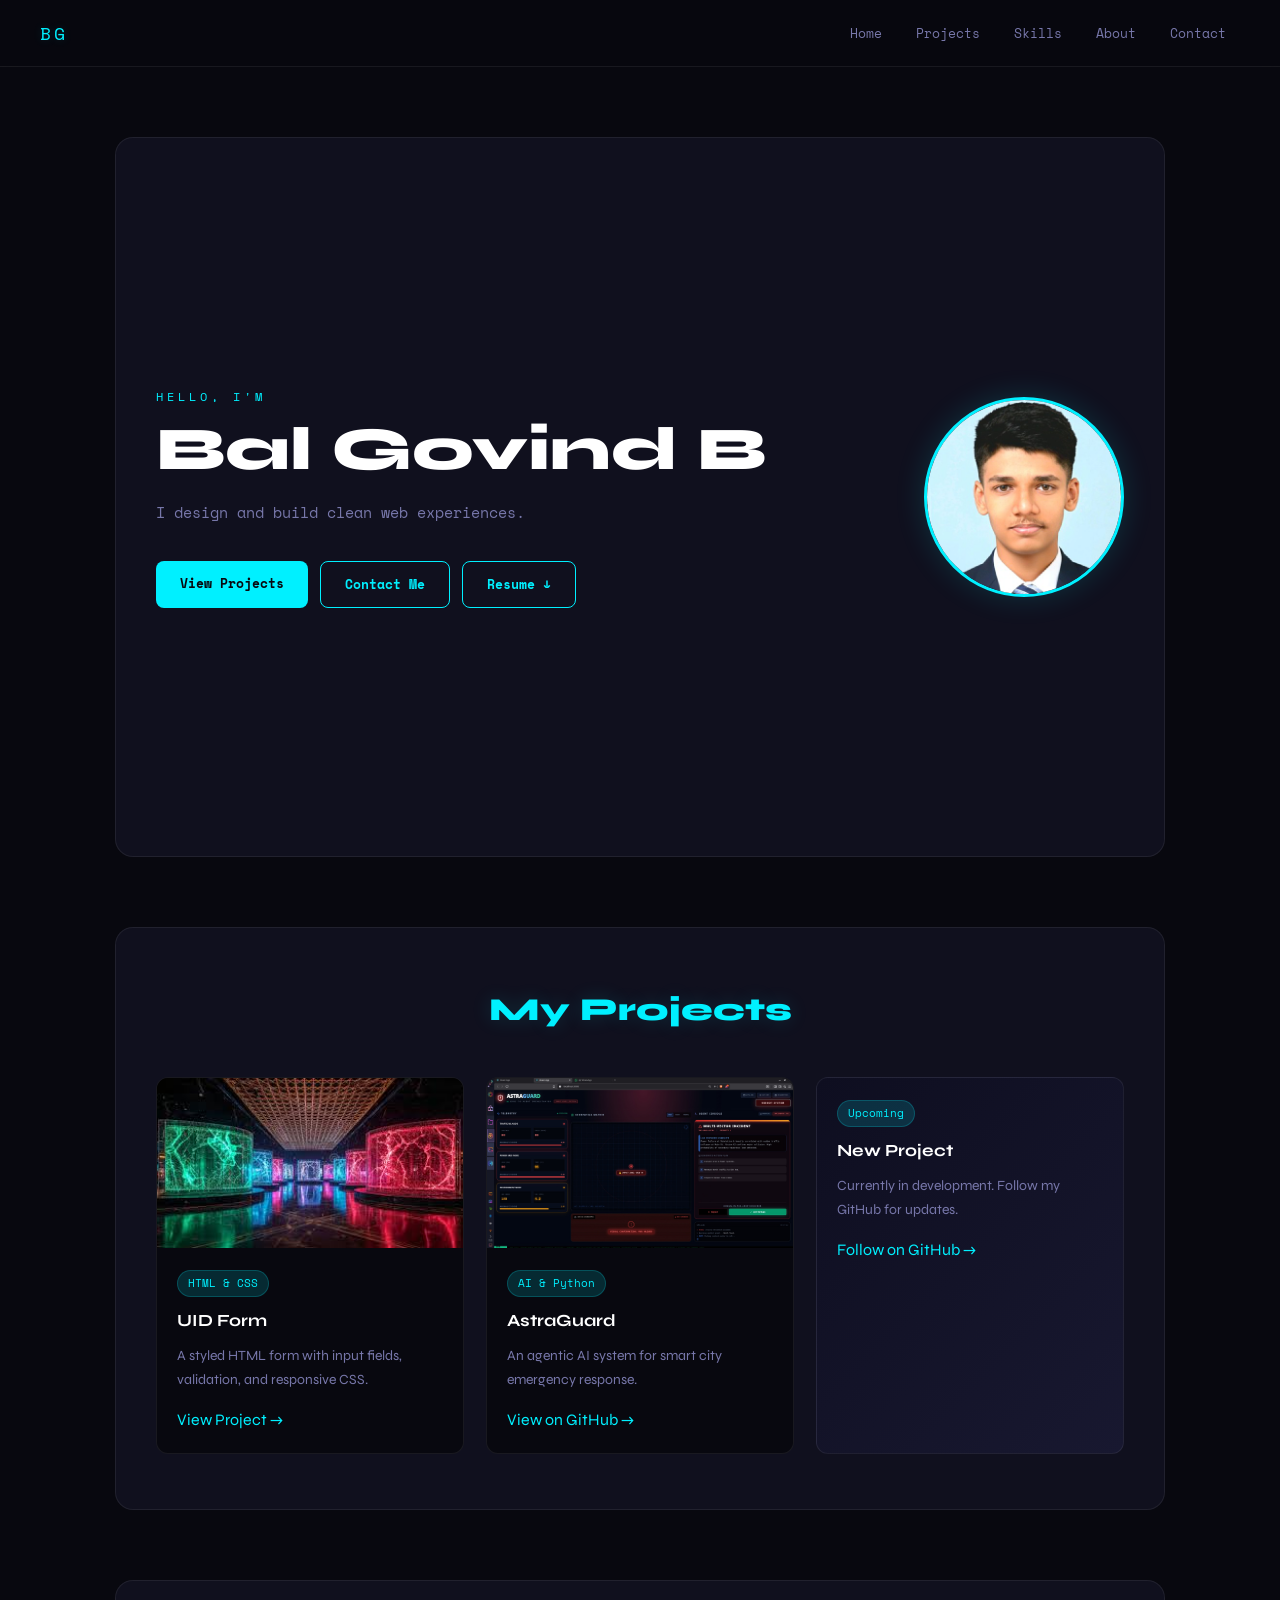
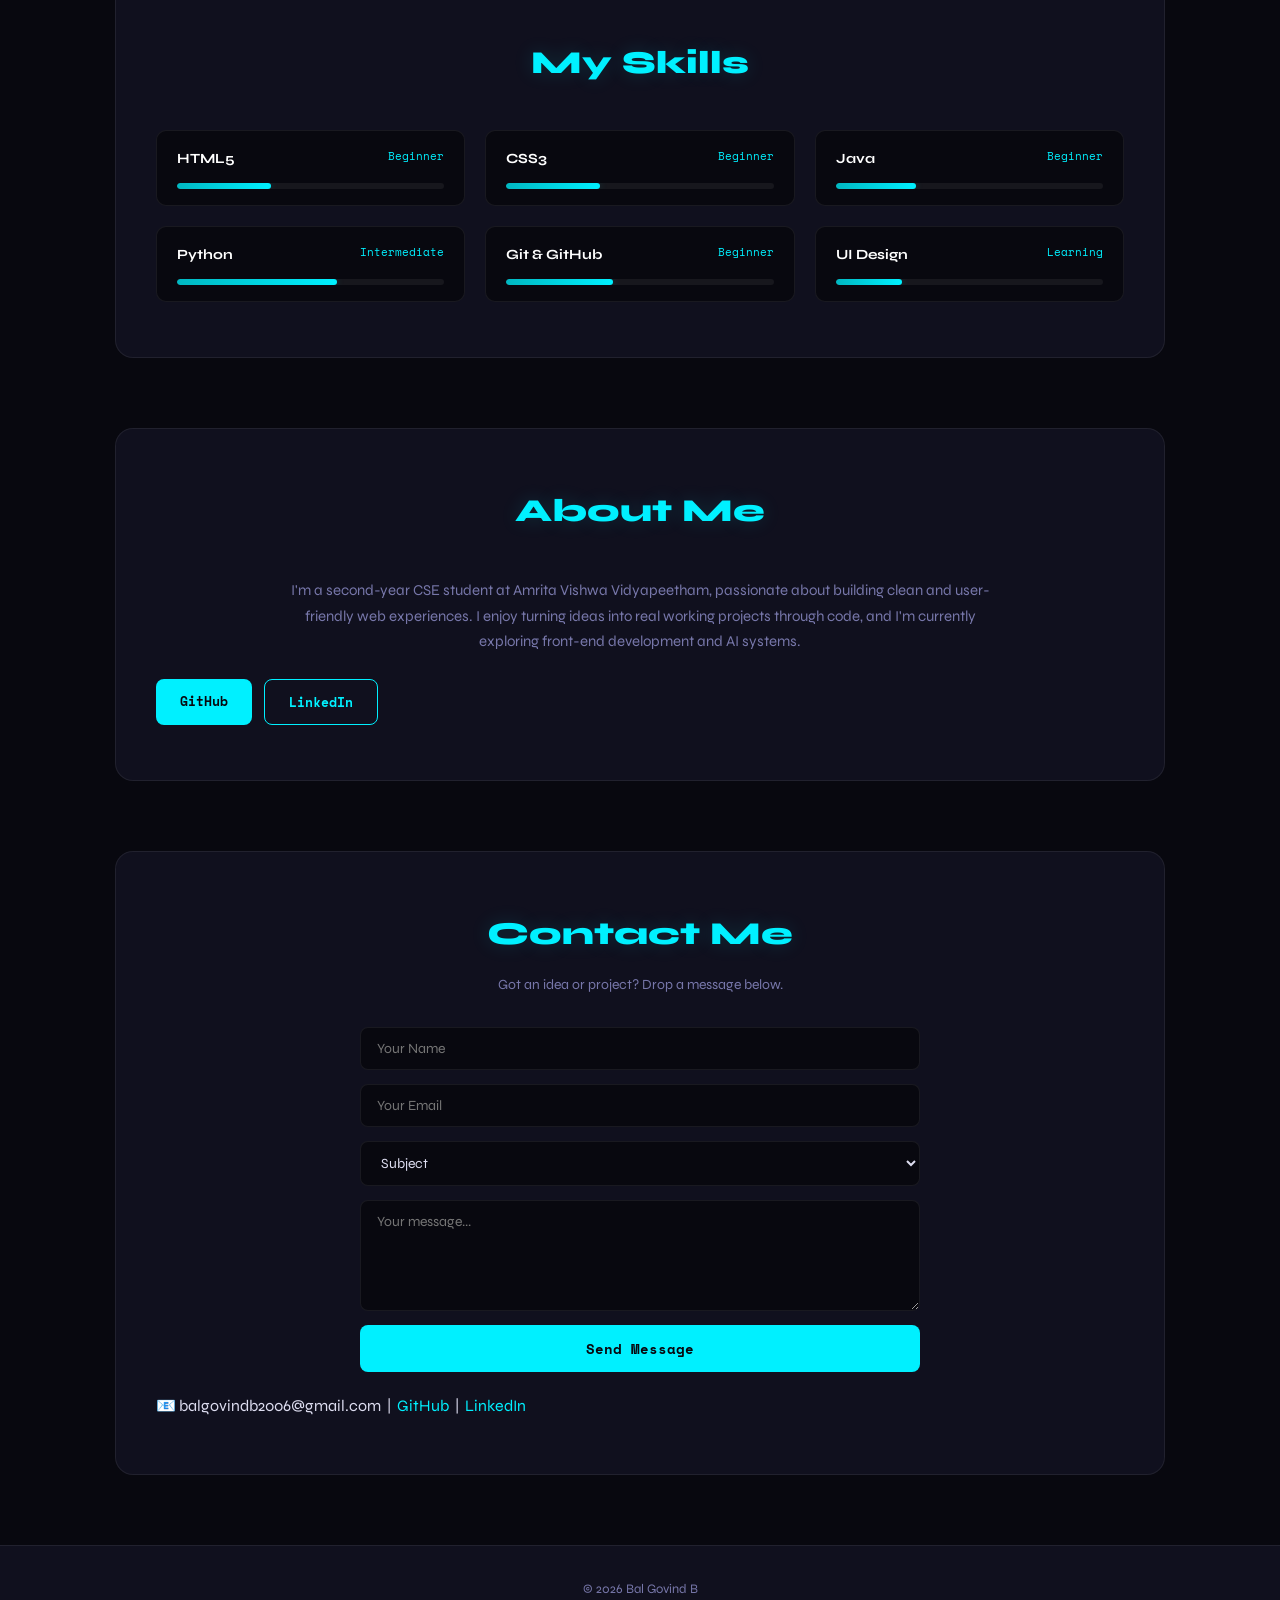
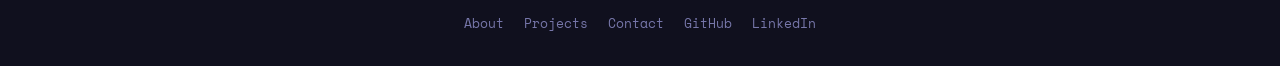
<file: index.html>
<!DOCTYPE html>
<html lang="en">
<head>
  <meta charset="UTF-8">
  <meta name="viewport" content="width=device-width, initial-scale=1.0">
  <title>Bal Govind B | Portfolio</title>
  <link rel="stylesheet" href="style.css">
</head>
<body>

<nav>
  <span class="logo">BG</span>
  <div class="links">
    <a href="#home">Home</a>
    <a href="#projects">Projects</a>
    <a href="#skills">Skills</a>
    <a href="#about">About</a>
    <a href="#contact">Contact</a>
  </div>
</nav>

<section id="home">
  <div class="hero-text">
    <p class="intro">HELLO, I'M</p>
    <h1>Bal Govind B</h1>
    <p class="tagline">I design and build clean web experiences.</p>
    <div class="buttons">
      <a href="#projects" class="btn">View Projects</a>
      <a href="#contact" class="btn outline">Contact Me</a>
      <a href="resume.pdf" class="btn outline" download>Resume ↓</a>
    </div>
  </div>
  <img src="images/Bal-Blazer-Photo.jpg" class="profile" alt="Bal Govind">
</section>

<section id="projects">
  <h2>My Projects</h2>
  <div class="cards">

    <div class="card">
      <img src="images/Matrix.jpg" alt="UID Form">
      <div class="card-body">
        <span class="tag">HTML & CSS</span>
        <h3>UID Form</h3>
        <p>A styled HTML form with input fields, validation, and responsive CSS.</p>
        <a href="form.html" target="_blank">View Project →</a>
      </div>
    </div>

    <div class="card">
      <img src="images/Triggered.jpg" alt="AstraGuard">
      <div class="card-body">
        <span class="tag">AI & Python</span>
        <h3>AstraGuard</h3>
        <p>An agentic AI system for smart city emergency response.</p>
        <a href="https://github.com/BalGovindB/AstraGuard" target="_blank">View on GitHub →</a>
      </div>
    </div>

    <div class="card coming">
      <div class="card-body">
        <span class="tag">Upcoming</span>
        <h3>New Project</h3>
        <p>Currently in development. Follow my GitHub for updates.</p>
        <a href="https://github.com/BalGovindB" target="_blank">Follow on GitHub →</a>
      </div>
    </div>

  </div>
</section>

<section id="skills">
  <h2>My Skills</h2>
  <div class="skills">

    <div class="skill">
      <div class="skill-top"><span>HTML5</span><span>Beginner</span></div>
      <div class="bar"><div style="width:35%"></div></div>
    </div>

    <div class="skill">
      <div class="skill-top"><span>CSS3</span><span>Beginner</span></div>
      <div class="bar"><div style="width:35%"></div></div>
    </div>

    <div class="skill">
      <div class="skill-top"><span>Java</span><span>Beginner</span></div>
      <div class="bar"><div style="width:30%"></div></div>
    </div>

    <div class="skill">
      <div class="skill-top"><span>Python</span><span>Intermediate</span></div>
      <div class="bar"><div style="width:60%"></div></div>
    </div>

    <div class="skill">
      <div class="skill-top"><span>Git & GitHub</span><span>Beginner</span></div>
      <div class="bar"><div style="width:40%"></div></div>
    </div>

    <div class="skill">
      <div class="skill-top"><span>UI Design</span><span>Learning</span></div>
      <div class="bar"><div style="width:25%"></div></div>
    </div>

  </div>
</section>

<section id="about">
  <h2>About Me</h2>
  <p>I'm a second-year CSE student at Amrita Vishwa Vidyapeetham, passionate about building clean and user-friendly web experiences. I enjoy turning ideas into real working projects through code, and I'm currently exploring front-end development and AI systems.</p>
  <div class="buttons" style="margin-top:24px">
    <a href="https://github.com/BalGovindB" class="btn" target="_blank">GitHub</a>
    <a href="https://linkedin.com/in/balgovindb" class="btn outline" target="_blank">LinkedIn</a>
  </div>
</section>

<section id="contact">
  <h2>Contact Me</h2>
  <p class="sub">Got an idea or project? Drop a message below.</p>
  <form>
    <input type="text" placeholder="Your Name" required>
    <input type="email" placeholder="Your Email" required>
    <select required>
      <option value="" disabled selected>Subject</option>
      <option>General Inquiry</option>
      <option>Collaboration</option>
      <option>Feedback</option>
    </select>
    <textarea rows="5" placeholder="Your message..."></textarea>
    <button type="submit">Send Message</button>
  </form>
  <p style="margin-top:20px">📧 balgovindb2006@gmail.com &nbsp;|&nbsp;
    <a href="https://github.com/BalGovindB" target="_blank">GitHub</a> &nbsp;|&nbsp;
    <a href="https://linkedin.com/in/balgovindb" target="_blank">LinkedIn</a>
  </p>
</section>

<footer>
  <p>© 2026 Bal Govind B</p>
  <div>
    <a href="#about">About</a>
    <a href="#projects">Projects</a>
    <a href="#contact">Contact</a>
    <a href="https://github.com/BalGovindB" target="_blank">GitHub</a>
    <a href="https://linkedin.com/in/balgovindb" target="_blank">LinkedIn</a>
  </div>
</footer>

</body>
</html>
</file>
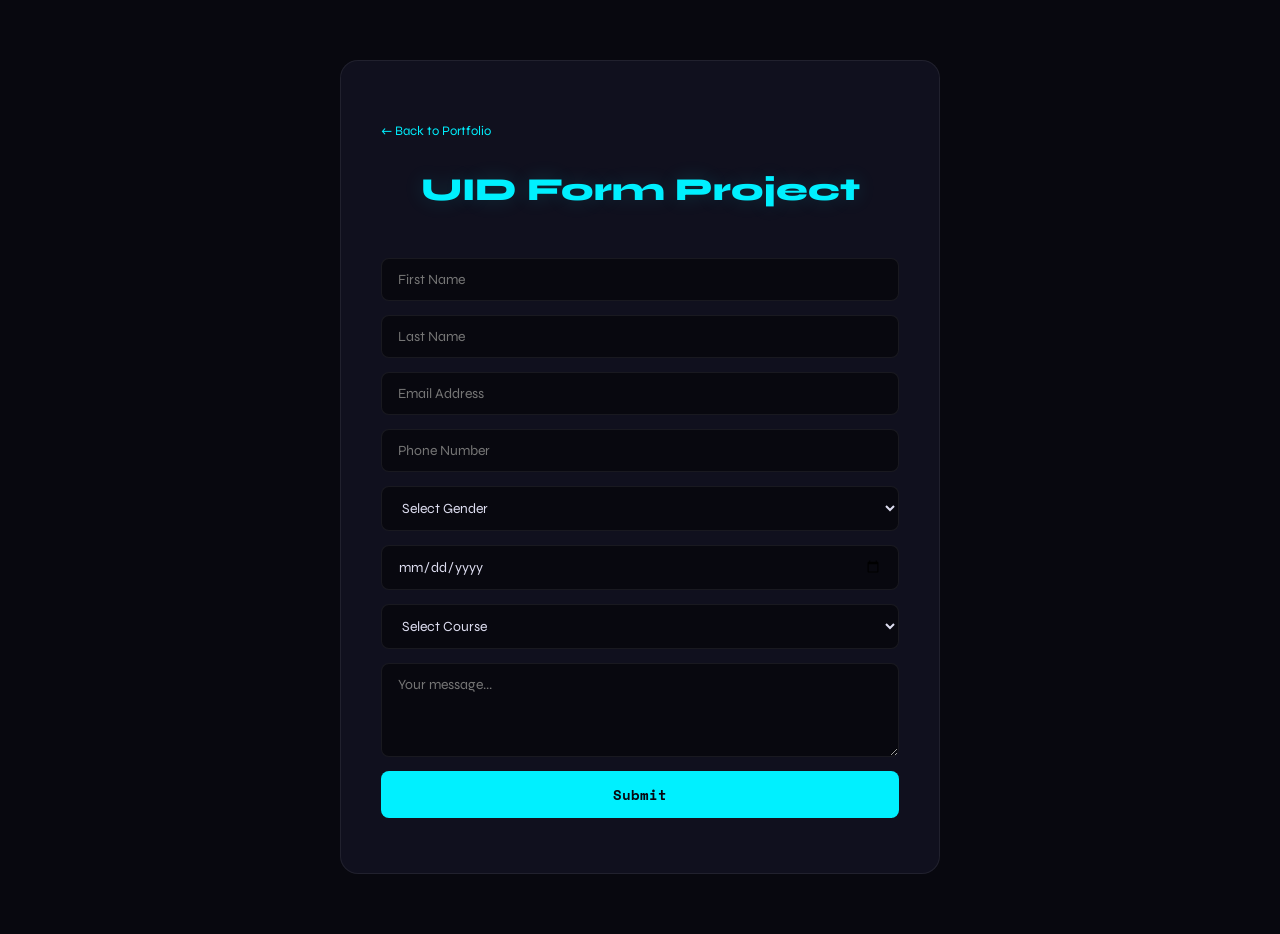
<file: form.html>
<!DOCTYPE html>
<html lang="en">
<head>
  <meta charset="UTF-8">
  <meta name="viewport" content="width=device-width, initial-scale=1.0">
  <title>UID Form Project</title>
  <link rel="stylesheet" href="style.css">
</head>
<body>

<section style="max-width:600px; margin:60px auto;">
  <a href="index.html" style="font-size:13px; color:var(--cyan);">← Back to Portfolio</a>
  <h2 style="margin-top:20px;">UID Form Project</h2>

  <form>
    <input type="text" placeholder="First Name" required>
    <input type="text" placeholder="Last Name" required>
    <input type="email" placeholder="Email Address" required>
    <input type="tel" placeholder="Phone Number">
    <select required>
      <option value="" disabled selected>Select Gender</option>
      <option>Male</option>
      <option>Female</option>
      <option>Prefer not to say</option>
    </select>
    <input type="date">
    <select>
      <option value="" disabled selected>Select Course</option>
      <option>B.Tech CSE</option>
      <option>B.Tech ECE</option>
      <option>Other</option>
    </select>
    <textarea rows="4" placeholder="Your message..."></textarea>
    <button type="submit">Submit</button>
  </form>
</section>

</body>
</html>
</file>
<file: style.css>
/* === FONTS & VARIABLES === */
@import url('https://fonts.googleapis.com/css2?family=Syne:wght@400;700;800&family=Space+Mono&display=swap');

:root {
  --bg:     #08080f;
  --bg2:    #10101e;
  --cyan:   #00f0ff;
  --dim:    #00b8c2;
  --glow:   rgba(0, 240, 255, 0.15);
  --text:   #ddddf0;
  --muted:  #7777aa;
  --border: rgba(255,255,255,0.07);
}

/* === BASE === */
* { margin: 0; padding: 0; box-sizing: border-box; }

html { scroll-behavior: smooth; }

body {
  font-family: 'Syne', sans-serif;
  background: var(--bg);
  color: var(--text);
  line-height: 1.7;
}

a { color: var(--cyan); text-decoration: none; }
a:hover { color: var(--dim); }

h2 {
  font-size: 2rem;
  font-weight: 800;
  color: var(--cyan);
  text-align: center;
  margin-bottom: 40px;
  text-shadow: 0 0 20px var(--glow);
}

/* === NAVBAR === */
nav {
  position: sticky;
  top: 0;
  display: flex;
  align-items: center;
  justify-content: space-between;
  padding: 16px 40px;
  background: rgba(8,8,15,0.85);
  backdrop-filter: blur(10px);
  border-bottom: 1px solid var(--border);
  z-index: 99;
}

.logo {
  font-family: 'Space Mono', monospace;
  font-size: 18px;
  color: var(--cyan);
  letter-spacing: 3px;
  text-shadow: 0 0 10px var(--glow);
}

.links { display: flex; gap: 6px; }

.links a {
  font-family: 'Space Mono', monospace;
  font-size: 13px;
  color: var(--muted);
  padding: 6px 14px;
  border-radius: 6px;
  transition: color 0.3s, background 0.3s;
}

.links a:hover {
  color: var(--cyan);
  background: var(--glow);
}

/* === SECTIONS === */
section {
  max-width: 1050px;
  margin: 70px auto;
  padding: 55px 40px;
  background: var(--bg2);
  border: 1px solid var(--border);
  border-radius: 18px;
  animation: fadeUp 0.7s ease both;
}

/* Stagger each section's fade-in */
section:nth-child(2) { animation-delay: 0.1s; }
section:nth-child(3) { animation-delay: 0.2s; }
section:nth-child(4) { animation-delay: 0.3s; }
section:nth-child(5) { animation-delay: 0.4s; }
section:nth-child(6) { animation-delay: 0.5s; }

@keyframes fadeUp {
  from { opacity: 0; transform: translateY(30px); }
  to   { opacity: 1; transform: translateY(0); }
}

/* === HOME === */
#home {
  display: flex;
  align-items: center;
  justify-content: space-between;
  gap: 40px;
  min-height: 80vh;
}

.intro {
  font-family: 'Space Mono', monospace;
  font-size: 12px;
  letter-spacing: 4px;
  color: var(--cyan);
  margin-bottom: 10px;
}

h1 {
  font-size: clamp(2.2rem, 5vw, 3.8rem);
  font-weight: 800;
  color: #fff;
  line-height: 1.1;
  margin-bottom: 16px;
}

.tagline {
  font-family: 'Space Mono', monospace;
  font-size: 15px;
  color: var(--muted);
  margin-bottom: 36px;
}

.buttons { display: flex; gap: 12px; flex-wrap: wrap; }

/* === BUTTONS === */
.btn {
  padding: 11px 24px;
  border-radius: 8px;
  font-family: 'Space Mono', monospace;
  font-size: 13px;
  font-weight: 700;
  background: var(--cyan);
  color: #08080f;
  border: none;
  cursor: pointer;
  transition: transform 0.2s, box-shadow 0.2s;
}

.btn:hover {
  transform: translateY(-2px);
  box-shadow: 0 8px 20px var(--glow);
  color: #08080f;
}

.btn.outline {
  background: transparent;
  color: var(--cyan);
  border: 1px solid var(--cyan);
}

.btn.outline:hover {
  background: var(--glow);
  color: var(--cyan);
}

/* === PROFILE PHOTO === */
.profile {
  width: 200px;
  height: 200px;
  border-radius: 50%;
  object-fit: cover;
  border: 3px solid var(--cyan);
  box-shadow: 0 0 30px var(--glow);
  flex-shrink: 0;
  animation: pulse 3s ease-in-out infinite;
}

@keyframes pulse {
  0%, 100% { box-shadow: 0 0 20px var(--glow); }
  50%       { box-shadow: 0 0 40px rgba(0,240,255,0.35); }
}

/* === PROJECTS === */
.cards {
  display: grid;
  grid-template-columns: repeat(auto-fit, minmax(270px, 1fr));
  gap: 22px;
}

.card {
  background: var(--bg);
  border: 1px solid var(--border);
  border-radius: 12px;
  overflow: hidden;
  transition: transform 0.3s, border-color 0.3s, box-shadow 0.3s;
}

.card:hover {
  transform: translateY(-6px);
  border-color: rgba(0,240,255,0.3);
  box-shadow: 0 16px 36px rgba(0,0,0,0.4);
}

.card img {
  width: 100%;
  height: 170px;
  object-fit: cover;
  display: block;
  transition: transform 0.4s;
}

.card:hover img { transform: scale(1.05); }

.coming {
  min-height: 170px;
  background: linear-gradient(135deg, #0e0e20, #181830);
  display: flex;
  align-items: stretch;
}

.card-body { padding: 20px; }

.tag {
  display: inline-block;
  font-family: 'Space Mono', monospace;
  font-size: 11px;
  padding: 3px 10px;
  background: var(--glow);
  color: var(--cyan);
  border-radius: 99px;
  border: 1px solid rgba(0,240,255,0.2);
  margin-bottom: 10px;
}

.card-body h3 {
  font-size: 17px;
  color: #fff;
  margin-bottom: 8px;
}

.card-body p {
  font-size: 14px;
  color: var(--muted);
  margin-bottom: 14px;
}

/* === SKILLS === */
.skills { display: grid; grid-template-columns: repeat(auto-fit, minmax(270px, 1fr)); gap: 20px; }

.skill {
  background: var(--bg);
  border: 1px solid var(--border);
  border-radius: 10px;
  padding: 16px 20px;
}

.skill-top {
  display: flex;
  justify-content: space-between;
  margin-bottom: 12px;
  font-size: 14px;
}

.skill-top span:first-child { color: #fff; font-weight: 700; }
.skill-top span:last-child  { font-family: 'Space Mono', monospace; font-size: 11px; color: var(--cyan); }

.bar {
  height: 6px;
  background: rgba(255,255,255,0.06);
  border-radius: 99px;
  overflow: hidden;
}

.bar div {
  height: 100%;
  background: linear-gradient(90deg, var(--dim), var(--cyan));
  border-radius: 99px;
  box-shadow: 0 0 8px var(--glow);
  animation: grow 1.4s cubic-bezier(0.4,0,0.2,1) both;
}

@keyframes grow {
  from { width: 0 !important; }
}

/* === ABOUT === */
#about p { color: var(--muted); font-size: 15px; max-width: 700px; margin: 0 auto; text-align: center; }

/* === CONTACT === */
.sub { text-align: center; color: var(--muted); font-size: 14px; margin-top: -28px; margin-bottom: 30px; }

form {
  display: flex;
  flex-direction: column;
  gap: 14px;
  max-width: 560px;
  margin: 0 auto;
}

form input, form select, form textarea {
  width: 100%;
  padding: 12px 16px;
  background: var(--bg);
  color: var(--text);
  border: 1px solid var(--border);
  border-radius: 8px;
  font-family: 'Syne', sans-serif;
  font-size: 14px;
  outline: none;
  transition: border-color 0.3s;
}

form input:focus, form select:focus, form textarea:focus {
  border-color: var(--dim);
}

form select option { background: var(--bg2); }

form button {
  padding: 13px;
  background: var(--cyan);
  color: #08080f;
  border: none;
  border-radius: 8px;
  font-family: 'Space Mono', monospace;
  font-size: 14px;
  font-weight: 700;
  cursor: pointer;
  transition: transform 0.2s, box-shadow 0.2s;
}

form button:hover {
  transform: translateY(-2px);
  box-shadow: 0 8px 20px var(--glow);
}

/* === FOOTER === */
footer {
  background: var(--bg2);
  border-top: 1px solid var(--border);
  text-align: center;
  padding: 32px 20px;
}

footer p { color: var(--muted); font-size: 13px; margin-bottom: 12px; }

footer div { display: flex; justify-content: center; gap: 20px; flex-wrap: wrap; }

footer a {
  font-family: 'Space Mono', monospace;
  font-size: 13px;
  color: var(--muted);
}

footer a:hover { color: var(--cyan); }

/* === MEDIA QUERIES === */
@media (max-width: 768px) {
  nav { padding: 14px 20px; }
  .links { gap: 2px; }
  .links a { font-size: 12px; padding: 5px 10px; }

  #home { flex-direction: column; text-align: center; min-height: auto; }
  .buttons { justify-content: center; }
  .profile { width: 150px; height: 150px; }

  section { margin: 40px 16px; padding: 36px 20px; }
}

@media (max-width: 480px) {
  .links a { display: none; }
  .links a:nth-child(-n+3) { display: block; }
  h1 { font-size: 2rem; }
  .cards { grid-template-columns: 1fr; }
  .skills { grid-template-columns: 1fr; }
}
</file>
